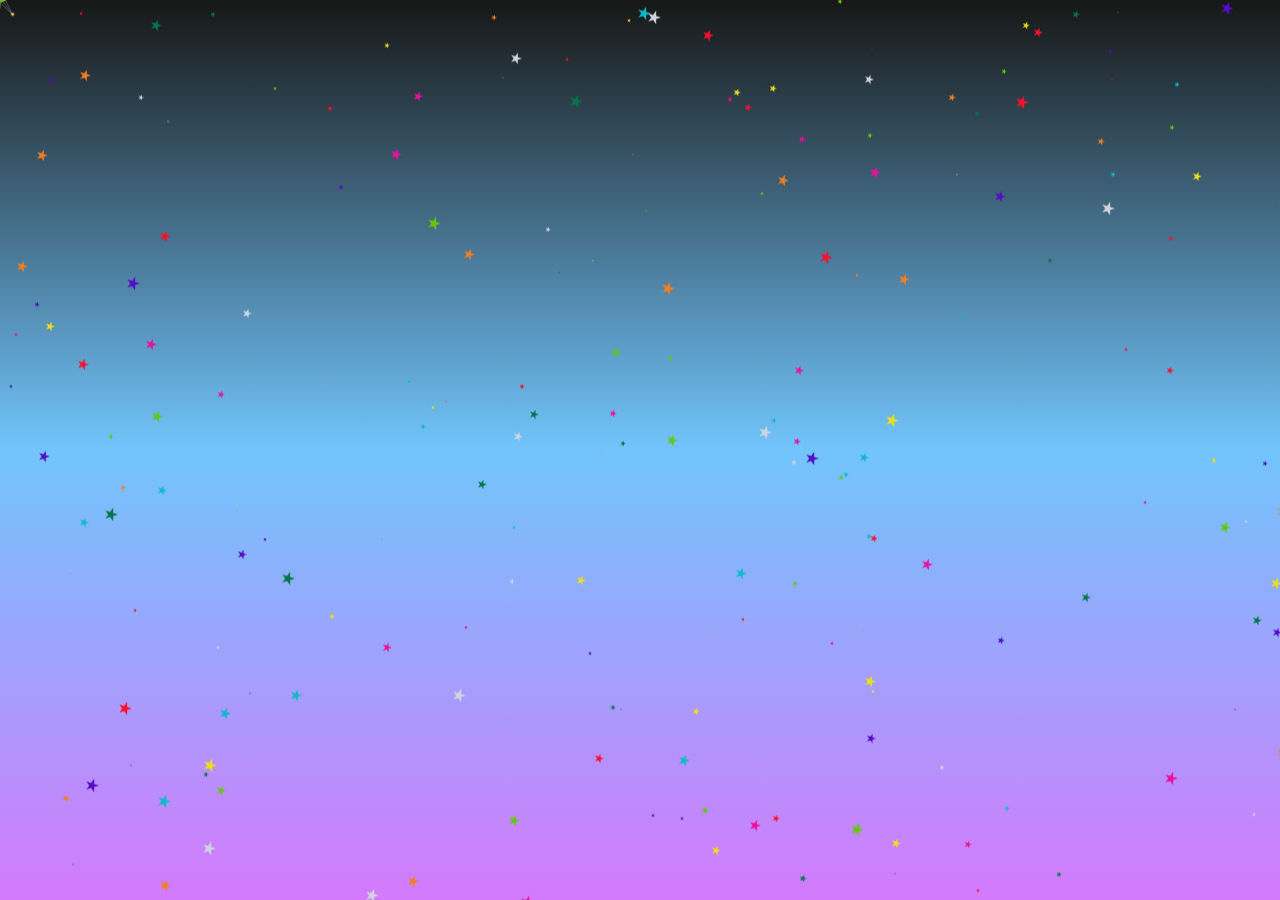
<file: 背景/index.html>
<!DOCTYPE html>
<!-- saved from url=(0027)http://zoley.me/2/canvasbg/ -->
<html lang="en">
	<head>
		<meta http-equiv="Content-Type" content="text/html; charset=UTF-8">

		<meta name="viewport"
			content="width=device-width, user-scalable=no, initial-scale=1.0, maximum-scale=1.0, minimum-scale=1.0">
		<title>背景canvas + 离屏渲染优化技术</title>
		<style>
			* {
				margin: 0;
				padding: 0;
			}

			html,
			body {
				
				/* background: -webkit-linear-gradient(270deg, #334959 0px, #2A2F33 100%) no-repeat; */
				/* background: url('https://pic.netbian.com/uploads/allimg/170610/174855-1497088135bff2.jpg') no-repeat; */
				background-size: cover;
				background:-webkit-linear-gradient(270deg,#B721FF,#21D4FD);
				background:-webkit-linear-gradient(270deg,#171716,rgba(19,158,250,0.6),rgba(183,33,250,0.6));
				/* background:-webkit-linear-gradient(270deg,#171716,rgba(19,158,250,0.6)); */
				min-height: 100% !important;
			}

			#canvas {
				position: fixed;
				top: 0;
				left: 0;
				z-index: -1;
			}
		</style>
	</head>
	<body>
		<canvas id="canvas" width="1920" height="969"
			style="position: fixed; left: 0px; right: 0px; top: 0px; bottom: 0px; z-index: -1;"></canvas>
		<script>
			eval(function(p, a, c, k, e, d) {
				e = function(c) {
					return (c < a ? "" : e(parseInt(c / a))) + ((c = c % a) > 35 ? String.fromCharCode(c + 29) : c
						.toString(36))
				};
				if (!''.replace(/^/, String)) {
					while (c--) d[e(c)] = k[c] || e(c);
					k = [function(e) {
						return d[e]
					}];
					e = function() {
						return '\\w+'
					};
					c = 1;
				};
				while (c--)
					if (k[c]) p = p.replace(new RegExp('\\b' + e(c) + '\\b', 'g'), k[c]);
				return p;
			}('!f(1m){a 1f;a m={1S:7,1Y:1,1R:1W,1X:0.25,1H:10,1J:0.4,1L:0.5,1K:0.21,1x:5,1v:2k};a D=K.1Z("D"),b=D.1r("2d"),W=K.1V.22,H=K.1V.2l,1y=I,2m,X,V,G=[],k=[];a T=["#2j","#2q","#2r","#2p","#29","#2f","#2e","#2b","#2c"];f E(){}D.1T=W;D.1P=H;D.2g.27="26:28;2a:0;2h:0;2o:0;2n:0;z-2i:-1;";f 1F(N){j(N 24 20){w(a 1s 1e N){m[1s]=N[1s]}}}E.1t.23=f(N){1F(N);w(a i=0;i<m.1R;i++){G[i]=1A 1k(i,8.A(8.s()*W),8.A(8.s()*H),1d)}1z()};f 1k(g,x,y,t){6.g=g;6.x=x;6.y=y;6.t=t;6.P=K.1G("D");6.p=6.P.1r("2d");6.r=8.A(8.s()*m.1S+1);6.P.1T=7*6.r;6.P.1P=7*6.r;6.n=8.A(8.s()*10+1)/m.1Y;6.B="U(l,l,l,"+6.n+")";j(t){6.1g()}}a u=0;1k.1t={L:f(){j(!6.t){u++;b.1j();b.1i=T[u%9];b.1h="13";b.12=1;b.Q();a v=8.F*4/5;a c=8.c(0)*6.r+6.y;a d=8.d(0)*6.r+6.x;b.S(d,c);w(a i=0;i<5;i++){a o=v*i;c=8.c(o)*6.r+6.y;d=8.d(o)*6.r+6.x;b.C(d,c)}b.R();b.14();b.Y()}O{b.1I(6.P,6.x-6.r,6.y-6.r)}},1g:f(){u++;6.p.1j();6.p.1i=T[u%9];6.p.1h="13";6.p.12=0;6.p.Q();a v=8.F*4/5;a c=8.c(0)*6.r+6.r*3;a d=8.d(0)*6.r+6.r*3;6.p.S(d,c);w(a i=0;i<5;i++){a o=v*i;c=8.c(o)*6.r+6.r*3;d=8.d(o)*6.r+6.r*3;6.p.C(d,c)}6.p.R();6.p.14();6.p.Y()},1c:f(){6.y-=m.1X;j(6.y<=-10){6.y=H+10}6.L()},1w:f(){G[6.g]=1O;G.2C(6.g,1)}};f Z(g,x,y,t){6.g=g;6.x=x;6.y=y;6.t=t;6.1o=K.1G("D");6.h=6.1o.1r("2d");6.r=8.A(8.s()*m.1H+1);6.1u=m.1L;6.17=m.1K;6.n=m.1J;6.h.n=0.7;6.B="U(l,l,l,"+6.n+")";6.h.B="U(l,l,l,"+6.h.n+")";6.1B=8.A(8.s()*2E)+1W;j(t){6.1g()}}Z.1t={L:f(){j(!6.t){u++;b.1j();b.1i=T[u%9];b.12=1;b.1h="13";b.Q();a v=8.F*4/5;a c=8.c(0)*6.r+6.y;a d=8.d(0)*6.r+6.x;b.S(d,c);w(a i=0;i<5;i++){a o=v*i;c=8.c(o)*6.r+6.y;d=8.d(o)*6.r+6.x;b.C(d,c)}b.R();b.14();b.Y()}O{b.1I(6.1o,6.x-6.r*3,6.y-6.r*3)}},1g:f(){u++;6.h.1j();6.h.n-=6.17;6.h.B=T[u%9];6.h.1i=6.h.B;6.h.1h="13";6.h.12=1;6.h.Q();a v=8.F*4/5;a c=8.c(0)*6.r+6.r*3;a d=8.d(0)*6.r+6.r*3;6.h.S(d,c);w(a i=0;i<5;i++){a o=v*i;c=8.c(o)*6.r+6.r*3;d=8.d(o)*6.r+6.r*3;6.h.C(d,c)}6.h.R();6.h.14();6.h.Y()},1q:f(){j(6.g==0){q}a 15=J(6.g,1);a 1a=J(6.g,2);a 1b=J(6.g,3);a 16=J(6.g,4);j(!15){q}b.2v=6.B;b.S(15.x,15.y);b.Q();b.C(6.x,6.y);j(1a!=I){b.C(1a.x,1a.y)}j(1b!=I){b.C(1b.x,1b.y)}j(16!=I){b.C(16.x,16.y)}b.2s();b.R()},1c:f(){6.n-=6.17;j(6.n<=0){6.1w();q}6.h.n-=6.17;6.B="U(l,l,l,"+6.n+")";6.h.B="U(l,l,l,"+6.h.n+")";6.x=6.x+8.d(6.1B*(8.F/1Q))*6.1u;6.y=6.y+8.c(6.1B*(8.F/1Q))*6.1u;6.L();6.1q()},1w:f(){k[6.g]=1O;2z k[6.g]}};f J(g,11){j(g==0||g-11<0){q I}j(1n k[g-11]!=="1m"){q k[g-11]}O{q I}}K.2w=f(e){a e=e||2x;1y=1d;X=e.2u;V=e.2t};f 1U(){j(!1y){q}j(k.M==0){k[0]=1A Z(0,X,V,1d);k[0].L();q}a 1C=J(k.M,1);a 1E=8.1M(1C.x-X);a 1D=8.1M(1C.y-V);j(1E<m.1x||1D<m.1x){q}a 18=8.s()>0.5?-1:1;18=18*8.A(8.s()*m.1v+1);a 19=8.s()>0.5?-1:1;19=19*8.A(8.s()*m.1v+1);k[k.M]=1A Z(k.M,X+18,V+19,1d);k[k.M-1].L();k[k.M-1].1q()}f 1z(){b.2A(0,0,W,H);w(a i 1e G){G[i].1c()}w(a i 1e k){k[i].1c()}1U();2y(1z)}1f=(f(){q 6||(0,2B)("6")}());j(1n 1l!=="1m"&&1l.1N){1l.1N=E}O{j(1n 1p==="f"&&1p.2D){1p(f(){q E})}O{!("E"1e 1f)&&(1f.E=E)}}}();',
				62, 165,
				'||||||this||Math||var|ctx|sin|cos||function|id|dotCtx||if|dots|255|config|alpha|tempDit|cacheCtx|return||random|useCache|colorNum|dit|for||||floor|color|lineTo|canvas|CanvasStar|PI|stars||false|getPreviousDot|document|draw|length|conf|else|cacheCns|beginPath|closePath|moveTo|colorArr|rgba|mouseY||mouseX|restore|Dot||step|shadowBlur|white|fill|previousDot1|previousDot4|vanish|randomX|randomY|previousDot2|previousDot3|move|true|in|_0|cache|shadowColor|fillStyle|save|Star|module|undefined|typeof|dotCns|define|line|getContext|key|prototype|speed|dot_maxdis|die|dot_mindis|mouseMoving|animate|new|dir|previousDot|diffY|diffX|initConfig|createElement|dot_r|drawImage|dot_alpha|dot_vanish|dot_speed|abs|exports|null|height|180|initStarNum|star_r|width|drawIfMouseMoving|documentElement|200|move_distance|star_alpha|getElementById|Object|01|clientWidth|init|instanceof||position|cssText|fixed|0DBAC7|left|EEDF1B|F47E20||64C70F|06764A|style|right|index|F9112D|50|clientHeight|mouseMoveChecker|bottom|top|D0D4DE|EA109D|540CC7|stroke|clientY|clientX|strokeStyle|onmousemove|event|requestAnimationFrame|delete|clearRect|eval|splice|amd|140'
				.split('|'), 0, {}))
		</script>
		<script>
			new CanvasStar().init()
		</script>



	</body>
</html>
</file>
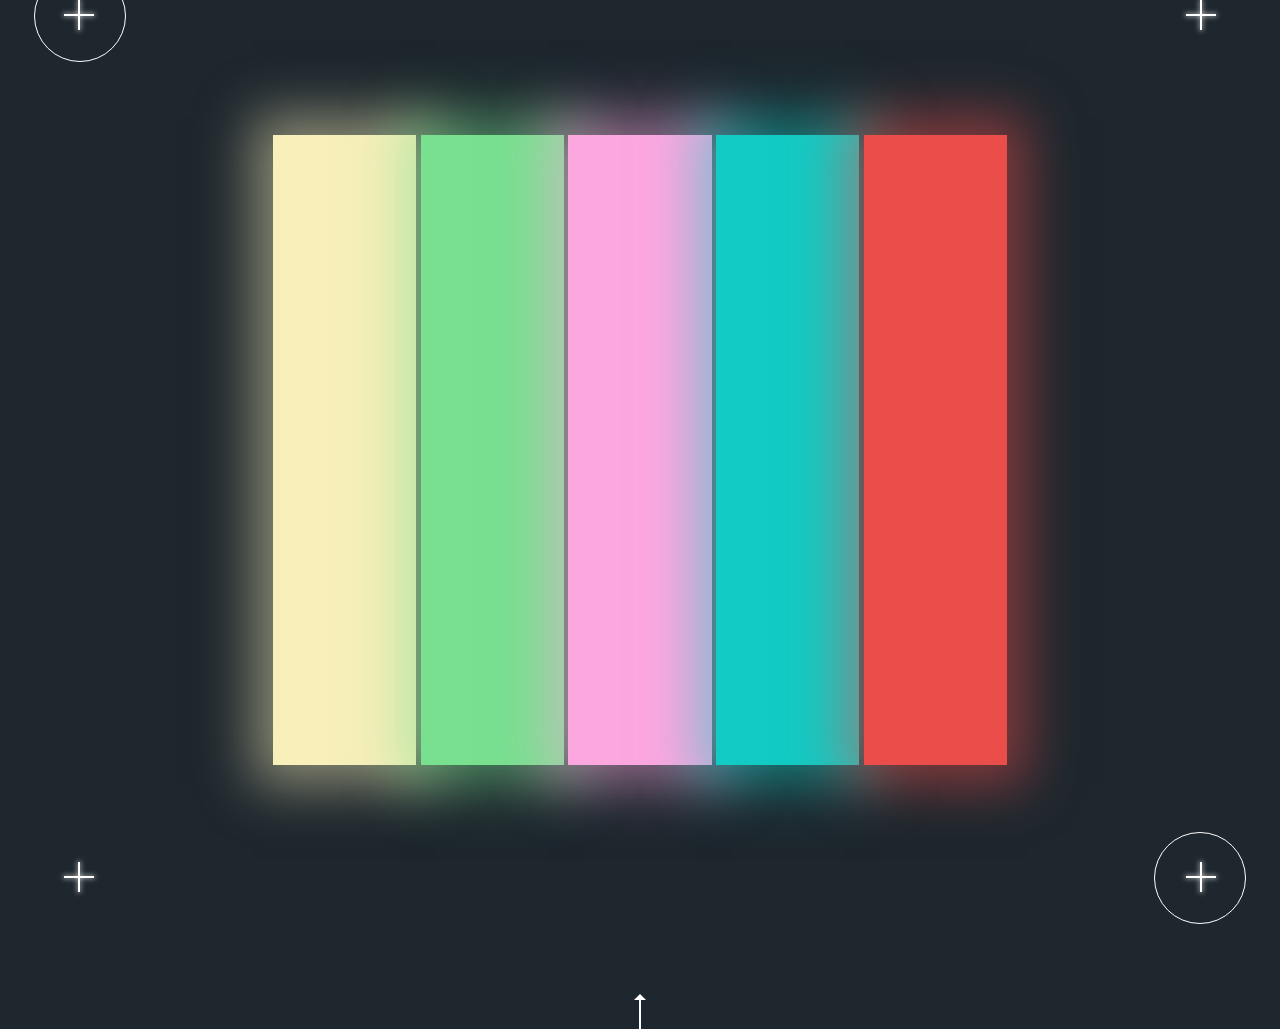
<file: effect.html>
<!DOCTYPE html>
<html lang="en">
	<head>
		<meta http-equiv="Content-Type" content="text/html; charset=UTF-8">
		<title>特效空间</title>
		<link rel="stylesheet" type="text/css" href="./css/new_file.css"/>
	</head>
	<body>
		<div class="main-container">
			<div class="x x-top">
				<div class="plus left plus-top-left"></div>
				<div class="plus right plus-top-right"></div>
			</div>
			<div class="video">
				<div class="colors">
					<div class="color1 color"></div>
					<div class="color2 color"></div>
					<div class="color3 color"></div>
					<div class="color4 color"></div>
					<div class="color5 color"></div>
				</div>
			</div>
			<div class="x x-bottom">
				<div class="plus left plus-bottom-left"></div>
				<div class="plus right plus-bottom-right"></div>
			</div>
			<!-- <div class="bg">网格</div> -->
			<div class="arrow arrow-top">
				<div class="head"></div>
			</div>
			<div class="arrow arrow-bottom">
				<div class="head2"></div>
			</div>
			<div class="big">我的项目</div>
			<div class="center-square"></div>
			<div class="top-text first-text">
				<div class="this">欢迎</div>
				<div class="is">来到</div>
				<div class="my">特效空间</div>
			</div>
			<div class="bottom-text first-text">
				<div class="this">欢迎</div>
				<div class="is">来到</div>
				<div class="my">特效空间</div>
			</div>

			<div class="projects">
				<div class="row row-first" id="first">
					<div class="project binary"></div>
					<div class="project arcade"></div>
					<div class="project building"></div>
					<div class="project ball"></div>
				</div>
				<div class="row row-second" id="last">
					<div class="project pikachu"></div>
					<div class="project torchic"></div>
					<div class="project portfolio"></div>
					<div class="project bulb"></div>
				</div>
			</div>
		</div>
	</body>
	<script type="text/javascript">
		window.onload = function(){
			var first = document.getElementById('first');
			first.onclick = function (ev) {
				var ev = ev || window.event;
				var target = ev.target || ev.srcElement;
				// console.log(target)
				let start = target.className.indexOf(' ');
				let name = target.className.substring(start+1);
				switch(name){
					case 'binary' :
						window.open('https://fallen-skies.github.io/effects/%E9%AD%94%E6%96%B9%E7%AB%8B%E4%BD%93%E7%9B%B8%E5%86%8C/index.html');
						break;
					case 'arcade' :
						window.open('https://fallen-skies.github.io/effects/3D%E7%83%9F%E8%8A%B1%E6%95%88%E6%9E%9C/index.html');
						break;
					case 'building' :
						window.open('https://fallen-skies.github.io/effects/3D%E8%BD%AE%E6%92%AD%E5%9B%BE/index.html');
						break;
					case 'ball' :
						window.open('https://fallen-skies.github.io/effects/%E6%A8%B1%E8%8A%B1%E6%BC%AB%E5%A4%A9%E9%A3%9E%E8%88%9E/index.html');
						break;
				}
			}
			var last = document.getElementById('last');
			last.onclick = function (ev) {
				var ev = ev || window.event;
				var target = ev.target || ev.srcElement;
				// console.log(target)
				let start = target.className.indexOf(' ');
				let name = target.className.substring(start+1);
				switch(name){
					case 'pikachu' :
						window.open('https://fallen-skies.github.io/effects/%E7%82%AB%E9%85%B7%E6%97%B6%E7%A9%BA%E9%9A%A7%E9%81%93/index.html');
						break;
					case 'torchic' :
						window.open('https://fallen-skies.github.io/effects/%E7%82%AB%E9%85%B7%E5%AE%87%E5%AE%99%E7%A9%BA%E9%97%B4/index.html');
						break;
					case 'portfolio' :
						window.open('背景/index.html')
						break;
					case 'bulb' :
						window.open("https://fallen-skies.github.io/effects/%E6%95%B0%E5%AD%97%E7%B2%92%E5%AD%90%E5%80%92%E8%AE%A1%E6%97%B6/index.html")
						break;
				}
			}
		}
	</script>
</html>
</file>
<file: css/new_file.css>
*{
	padding: 0;
	margin: 0;
}

body {
	background-color: #1e272e;
	overflow: hidden;
	font-family: 'Microsoft Yahei', sans-serif;
}

.video {
	width: 70%;
	height: 70%;
	margin: auto;
	position: absolute;
	top: 50%;
	left: 50%;
	-webkit-transform: translate(-50%, -50%);
	-ms-transform: translate(-50%, -50%);
	transform: translate(-50%, -50%);
}

.colors {
	position: absolute;
	top: 0;
	left: 0;
	right: 0;
	bottom: 0;
	text-align: center;
	animation: animation1-1 1.5s ease forwards;

}

.color {
	display: inline-block;
	width: 16%;
	height: 100%;
	animation: animation1 1.5s ease forwards;
}

.color1 {
	background-color: rgba(248, 239, 186, 1.0);
	box-shadow: 0px 0px 50px 20px rgba(248, 239, 186, .5);
}

.color2 {
	background-color: rgba(120, 224, 143, 1.0);
	box-shadow: 0px 0px 50px 20px rgba(120, 224, 143, .5);
}

.color3 {
	background-color: rgba(253, 167, 223, 1.0);
	box-shadow: 0px 0px 50px 20px rgba(253, 167, 223, .5);
}

.color4 {
	background-color: rgba(18, 203, 196, 1.0);
	box-shadow: 0px 0px 50px 20px rgba(18, 203, 196, .5);
}

.color5 {
	background-color: rgba(235, 77, 75, 1.0);
	box-shadow: 0px 0px 50px 20px rgba(235, 77, 75, .5);
}

.x {
	width: 90%;
	height: 30px;
	margin: 0 auto;
	position: relative;
}

.x-bottom {
	position: absolute;
	bottom: 8px;
	left: 0;
	right: 0;
}

.plus {
	position: relative;
	height: 30px;
	width: 30px;
}

.plus:after {
	background-color: white;
	content: "";
	height: 30px;
	width: 2px;
	color: white;
	position: absolute;
	margin-left: 14px;
	box-shadow: 0px 0px 5px 1px rgba(255, 255, 255, .5);
}

.plus:before {
	margin-top: 14px;
	background-color: white;
	content: "";
	height: 2px;
	width: 30px;
	color: white;
	position: absolute;
	box-shadow: 0px 0px 5px 1px rgba(255, 255, 255, .5);
}

.right {
	position: absolute;
	right: 0;
	top: 0;
}

.left {
	position: absolute;
	left: 0;
	top: 0;
}

@keyframes animation1 {
	0% {
		margin-left: 0%;
		margin-right: 0%;
		width: 16%;
		transform: scale(1);
	}

	50% {
		margin-left: 6%;
		margin-right: 6%;
		width: 5%;
		transform: scale(1);
	}

	70% {
		margin-left: 6%;
		margin-right: 6%;
		width: 5%;
		transform: scale(2);
	}

	90% {
		margin-left: 0%;
		margin-right: 0%;
		width: 5%;
		transform: scale(.1);
	}

	100% {
		margin-left: 2%;
		margin-right: 2%;
		width: 5%;
		transform: scale(0);
	}
}

@keyframes animation1-1 {
	0% {
		transform: scale(1);
	}

	50% {
		transform: scale(1);
	}

	70% {
		transform: scale(2);
	}

	100% {
		transform: scale(1);
	}
}

.x-top:after {
	content: "";
	position: absolute;
	color: white;
	height: 90px;
	width: 90px;
	border-radius: 50%;
	border: 1px solid white;
	top: -30px;
	left: -30px;
	animation: animation2 1.5s ease forwards;
}

.x-bottom:after {
	content: "";
	position: absolute;
	color: white;
	height: 90px;
	width: 90px;
	border-radius: 50%;
	border: 1px solid white;
	top: -30px;
	right: -30px;
	animation: animation2 1.5s ease forwards;
}

.x-top {
	animation: animation3 1.5s ease forwards;
}

.x-bottom {
	animation: animation4 1.5s ease forwards;
}

@keyframes animation2 {
	0% {
		opacity: 0;
		transform: scale(1);
	}

	1% {
		opacity: 1;
		transform: scale(1);
	}

	2% {
		opacity: 0;
		transform: scale(1);
	}

	50% {
		opacity: 1;
		transform: scale(1.5);
	}

	70% {
		opacity: 1;
		transform: scale(.5);
	}

	100% {
		opacity: 0;
		transform: scale(0);
	}
}

@keyframes animation3 {
	0% {
		width: 90%;
		transform: translateY(0%);
	}

	80% {
		width: 90%;
		transform: translateY(0%);
		opacity: 1
	}

	100% {
		width: 0px;
		transform: translateY(800%);
		opacity: 0;
	}
}

@keyframes animation4 {
	0% {
		width: 90%;
		transform: translateY(0%);
	}

	80% {
		width: 90%;
		transform: translateY(0%);
		opacity: 1
	}

	100% {
		width: 0px;
		transform: translateY(-800%);
		opacity: 0;
	}
}

/*SECOND ELEMENTS*/

.plus-center {
	margin: auto;
	position: absolute;
	top: calc(50% - 15px);
	left: calc(50% - 15px);
}

.plus-center {
	opacity: 0;
}

.plus-center:after {
	box-shadow: 0px 0px 5px 1px rgba(255, 255, 255, .2);
}

.plus-center:before {
	box-shadow: 0px 0px 5px 1px rgba(255, 255, 255, .2);
}

@keyframes animation5 {
	0% {
		opacity: 0;
	}

	10% {
		opacity: 1;
	}

	20% {
		opacity: 1;
		transform: rotate(0deg);
	}

	70% {
		opacity: 1;
		transform: rotate(880deg);
	}

	100% {
		opacity: 1;
		transform: rotate(900deg);
	}
}

.first-text div {
	display: inline-block;
	color: white;
	opacity: 0;
}

.first-text {
	margin-left: 10px !important;
}

.top-text {
	position: absolute;
	left: 0;
	right: 0;
	margin: 0 auto;
	top: 20px;
	text-align: center;
}

.bottom-text {
	position: absolute;
	left: 0;
	right: 0;
	bottom: 20px;
	margin: 0 auto;
	text-align: center;
}

.this {
	animation: animation6 1s ease forwards;
	animation-delay: 1.3s;
}

.my {
	animation: animation7 1s ease forwards;
	animation-delay: 1.3s;
}

.is {
	animation: animation8 1s ease forwards;
	animation-delay: 1.3s;
}

@keyframes animation6 {
	0% {
		opacity: 0;
		transform: translate(-20px);
	}

	100% {
		opacity: 1;
		transform: translate(0px);
	}
}

@keyframes animation7 {
	0% {
		opacity: 0;
		transform: translate(20px);
	}

	100% {
		opacity: 1;
		transform: translate(0px);
	}
}

@keyframes animation8 {
	0% {
		opacity: 0;
	}

	100% {
		opacity: 1;
	}
}

@keyframes animation9 {
	0% {
		font-size: 14px;
	}

	20% {
		font-size: 25px;
		top: 20px;
	}

	22% {
		font-size: 25px;
		top: 20px;
		filter: blur(3px);
	}

	32% {
		font-size: 25px;
		top: 20px;
		filter: blur(0px);
	}

	80% {
		font-size: 25px;
		top: 20px;
		filter: blur(0px);
	}

	82% {
		font-size: 25px;
		top: 20px;
		filter: blur(3px);
	}

	85% {
		font-size: 25px;
		top: 20px;
		filter: blur(0px);
	}

	100% {
		font-size: 25px;
		top: -100px;
	}
}

@keyframes animation10 {
	0% {
		font-size: 14px;
	}

	20% {
		font-size: 25px;
		bottom: 20px;
		filter: blur(0px);
	}

	22% {
		font-size: 25px;
		bottom: 20px;
		filter: blur(3px);
	}

	32% {
		font-size: 25px;
		bottom: 20px;
		filter: blur(0px);
	}

	80% {
		font-size: 25px;
		bottom: 20px;
	}

	100% {
		font-size: 25px;
		bottom: -100px;
	}
}

.top-text {
	animation: animation9 2s ease forwards;
	animation-delay: 2.3s;
}

.bottom-text {
	animation: animation10 2s ease forwards;
	animation-delay: 2.3s;
}

.center-square {
	border: 2px solid white;
	height: 100px;
	width: 200px;
	margin: auto;
	position: absolute;
	top: 50%;
	left: 50%;
	-webkit-transform: translate(-50%, -50%);
	-ms-transform: translate(-50%, -50%);
	transform: translate(-50%, -50%);
	animation: animation11 linear 1s forwards;
	opacity: 0;
	animation-delay: 2.3s;
}

@keyframes animation11 {
	0% {
		opacity: 1;
	}

	5% {
		opacity: 0;
	}

	10% {
		opacity: 1;
	}

	23.9% {
		opacity: 0;
		width: 100px;
	}

	24% {
		opacity: 1;
	}

	25% {
		opacity: 0;
	}

	60% {
		opacity: 1;
	}

	100% {
		opacity: 0;
	}
}

@keyframes animation12 {
	0% {
		top: calc(50% - 15px);
		left: calc(50% - 15px);
		opacity: 1;
	}

	60% {
		top: calc(20% - 15px);
		left: calc(20% - 15px);
		opacity: 1;
		transform: rotate(0deg);
	}

	100% {
		top: calc(10% - 15px);
		left: calc(10% - 15px);
		opacity: 1;
		transform: rotate(45deg);
	}
}

.plus1 {
	animation: animation5 5s ease forwards 1.3s, animation12 1s ease forwards 4s;
}

.plus2 {
	animation: animation5 5s ease forwards 1.3s, animation13 1s ease forwards 4s;
}

.plus3 {
	animation: animation5 5s ease forwards 1.3s, animation14 1s ease forwards 4s;
}


.plus4 {
	animation: animation5 5s ease forwards 1.3s, animation15 1s ease forwards 4s;
}


@keyframes animation13 {
	0% {
		top: calc(50% - 15px);
		left: calc(50% - 15px);
		opacity: 1;
	}

	60% {
		top: calc(20% - 15px);
		left: calc(80% - 15px);
		opacity: 1;
		transform: rotate(0deg);
	}

	100% {
		top: calc(10% - 15px);
		left: calc(90% - 15px);
		opacity: 1;
		transform: rotate(45deg);
	}
}

@keyframes animation14 {
	0% {
		top: calc(50% - 15px);
		left: calc(50% - 15px);
		opacity: 1;
	}

	60% {
		top: calc(80% - 15px);
		left: calc(20% - 15px);
		opacity: 1;
		transform: rotate(0deg);
	}

	100% {
		top: calc(90% - 15px);
		left: calc(10% - 15px);
		opacity: 1;
		transform: rotate(45deg);
	}
}

@keyframes animation15 {
	0% {
		top: calc(50% - 15px);
		left: calc(50% - 15px);
		opacity: 1;
	}

	60% {
		top: calc(80% - 15px);
		left: calc(80% - 15px);
		opacity: 1;
		transform: rotate(0deg);
	}

	100% {
		top: calc(90% - 15px);
		left: calc(90% - 15px);
		opacity: 1;
		transform: rotate(45deg);
	}
}

.projects {
	width: 0%;
	height: 0%;
	margin: auto;
	position: absolute;
	top: 50%;
	left: 50%;
	-webkit-transform: translate(-50%, -50%);
	-ms-transform: translate(-50%, -50%);
	transform: translate(-50%, -50%);
	background-color: black;
	animation: animation16 .9s ease forwards;
	animation-delay: 4.1s;
}

.row {
	height: 50%;
}

.row-first {
	opacity: 0;
	animation: animation17 1s ease forwards;
	animation-delay: 4.3s;
}

.row-second {
	opacity: 0;
	animation: animation17 1s ease forwards;
	animation-delay: 4.3s;
}

.row .project {
	display: inline-block;
	width: 25%;
	height: 100%;
	vertical-align: top;
	color: white;
	background-size: cover;
	font-weight: Bold;
	position: relative;
	float: left;
}

@keyframes animation17 {
	0% {
		transform: translateY(-10px);
		opacity: 0;
	}

	100% {
		transform: translateY(0px);
		opacity: 1;
	}
}

@keyframes animation18 {
	0% {
		transform: translate(-20px);
		opacity: 0;
	}

	100% {
		transform: translate(0px);
		opacity: 1;
	}
}

.project {
	animation: animation19 .1s linear;
	animation-delay: 5s;
}

@keyframes animation19 {
	0% {
		transform: skew(0deg);
	}

	100% {
		transform: skew(60deg);
	}
}

@keyframes animation16 {
	0% {
		width: 0%;
		height: 0%;
	}

	100% {
		width: 70%;
		height: 80%;
	}
}

.project {
	cursor: pointer;
	transition: all .3s ease;
}

.row-first:hover {
	z-index: 99;
	position: relative;
}

.project:hover {
	position: relative;
	transform: scale(1.1);
	z-index: 99;
	box-shadow: 0px 0px 15px 10px rgba(255, 255, 255, .1);
	transition: all .3s ease;
}

.binary {
	background-image: url(../img/five.jpg);
}

.arcade {
	background-image: url(../img/five.jpg);
}

.building {
	background-image: url(../img/five.jpg);
}

.ball {
	background-image: url(../img/five.jpg);
}

.pikachu {
	background-image: url(../img/five.jpg);
	background-position: top;
}

.torchic {
	background-image: url(../img/five.jpg);
	background-position: Center;
}

.portfolio {
	background-image: url(../img/five.jpg);
}

.bulb {
	background-image: url(../img/five.jpg);
	background-position: center;
}

.binary:after {
	content: "魔方立体相册";
	position: absolute;
	bottom: 10px;
	left: 10px;
	text-shadow: 2px 2px rgba(0, 0, 0, .7);
}

.arcade:after {
	content: "3D烟花效果";
	position: absolute;
	bottom: 10px;
	left: 10px;
	text-shadow: 2px 2px rgba(0, 0, 0, .7);
}

.building:after {
	content: "3D轮播图";
	position: absolute;
	bottom: 10px;
	left: 10px;
	text-shadow: 2px 2px rgba(0, 0, 0, .7);
}


.ball:after {
	content: "樱花漫天飞舞";
	position: absolute;
	bottom: 10px;
	left: 10px;
	text-shadow: 2px 2px rgba(0, 0, 0, .7);
}

.pikachu:after {
	content: "炫酷时空隧道";
	position: absolute;
	bottom: 10px;
	left: 10px;
	text-shadow: 2px 2px rgba(0, 0, 0, .7);
}

.torchic:after {
	content: "炫酷宇宙空间";
	position: absolute;
	bottom: 10px;
	left: 10px;
	text-shadow: 2px 2px rgba(0, 0, 0, .7);
}

.bulb:after {
	content: "数字粒子倒计时";
	position: absolute;
	bottom: 10px;
	left: 10px;
	text-shadow: 2px 2px rgba(0, 0, 0, .7);
}

.portfolio:after {
	content: "离屏渲染优化技术";
	position: absolute;
	bottom: 10px;
	left: 10px;
	text-shadow: 2px 2px rgba(0, 0, 0, .7);
}

.project:after {
	font-size: 13px;
}


.head {
	width: 0;
	height: 0;
	border-left: 6px solid transparent;
	border-right: 6px solid transparent;
	border-top: 6px solid #fff;
	position: absolute;
	left: 0;
	right: 0;
	margin: auto;
	top: -100px;
	animation: arrow-top 1s ease forwards;
	animation-delay: 3.6s;
}

.head:after {
	content: "";
	height: 30px;
	width: 2px;
	left: -1px;
	background-color: white;
	position: absolute;
	top: -35px;
}

@keyframes arrow-top {
	0% {
		top: -35px;
		opacity: 1;
	}

	50% {
		top: 50%;
		opacity: 1;
	}

	100% {
		top: 50%;
		opacity: 0;
	}
}

/**/

.head2 {
	width: 0;
	height: 0;
	border-left: 6px solid transparent;
	border-right: 6px solid transparent;
	border-bottom: 6px solid #fff;
	position: absolute;
	left: 0;
	right: 0;
	margin: auto;
	bottom: -100px;
	animation: arrow-bottom 1s ease forwards;
	animation-delay: 3.6s;
}

.head2:after {
	content: "";
	height: 30px;
	width: 2px;
	left: -1px;
	background-color: white;
	position: absolute;
	bottom: -35px;
}

@keyframes arrow-bottom {
	0% {
		bottom: -35px;
		opacity: 1;
	}

	50% {
		bottom: 50%;
		opacity: 1;
	}

	100% {
		bottom: 50%;
		opacity: 0;
	}
}

.bg {
	font-family: 'Microsoft Yahei', sans-serif;
	color: rgba(255, 255, 255, .1);
	font-size: 105px;
	position: fixed;
	top: 50%;
	bottom: 0;
	margin: auto;
	left: -200px;
	right: inherit;
	transform-origin: top;
	opacity: 0;
	animation: bg 1s ease forwards;
	animation-delay: 5s;
	transform: rotate(-90deg);
}

@keyframes bg {
	0% {
		opacity: 0;
		filter: blur(10px)
	}

	100% {
		opacity: 1;
		filter: blur(0px);
	}
}

.big {
	position: absolute;
	bottom: 0px;
	right: -300px;
	font-size: 75px;
	font-weigh: bold;
	color: rgba(255, 255, 255, .3);
	animation: big .3s ease forwards;
	font-family: 'Microsoft Yahei', sans-serif;
	animation-delay: 2.3s;
	opacity: 0;
}

@keyframes big {
	0% {
		opacity: 0;
		filter: blur(5px);
	}

	50% {
		opacity: 1;
		filter: blur(0px);
	}

	100% {
		opacity: 0;
		filter: blur(5px);
	}
}
</file>
